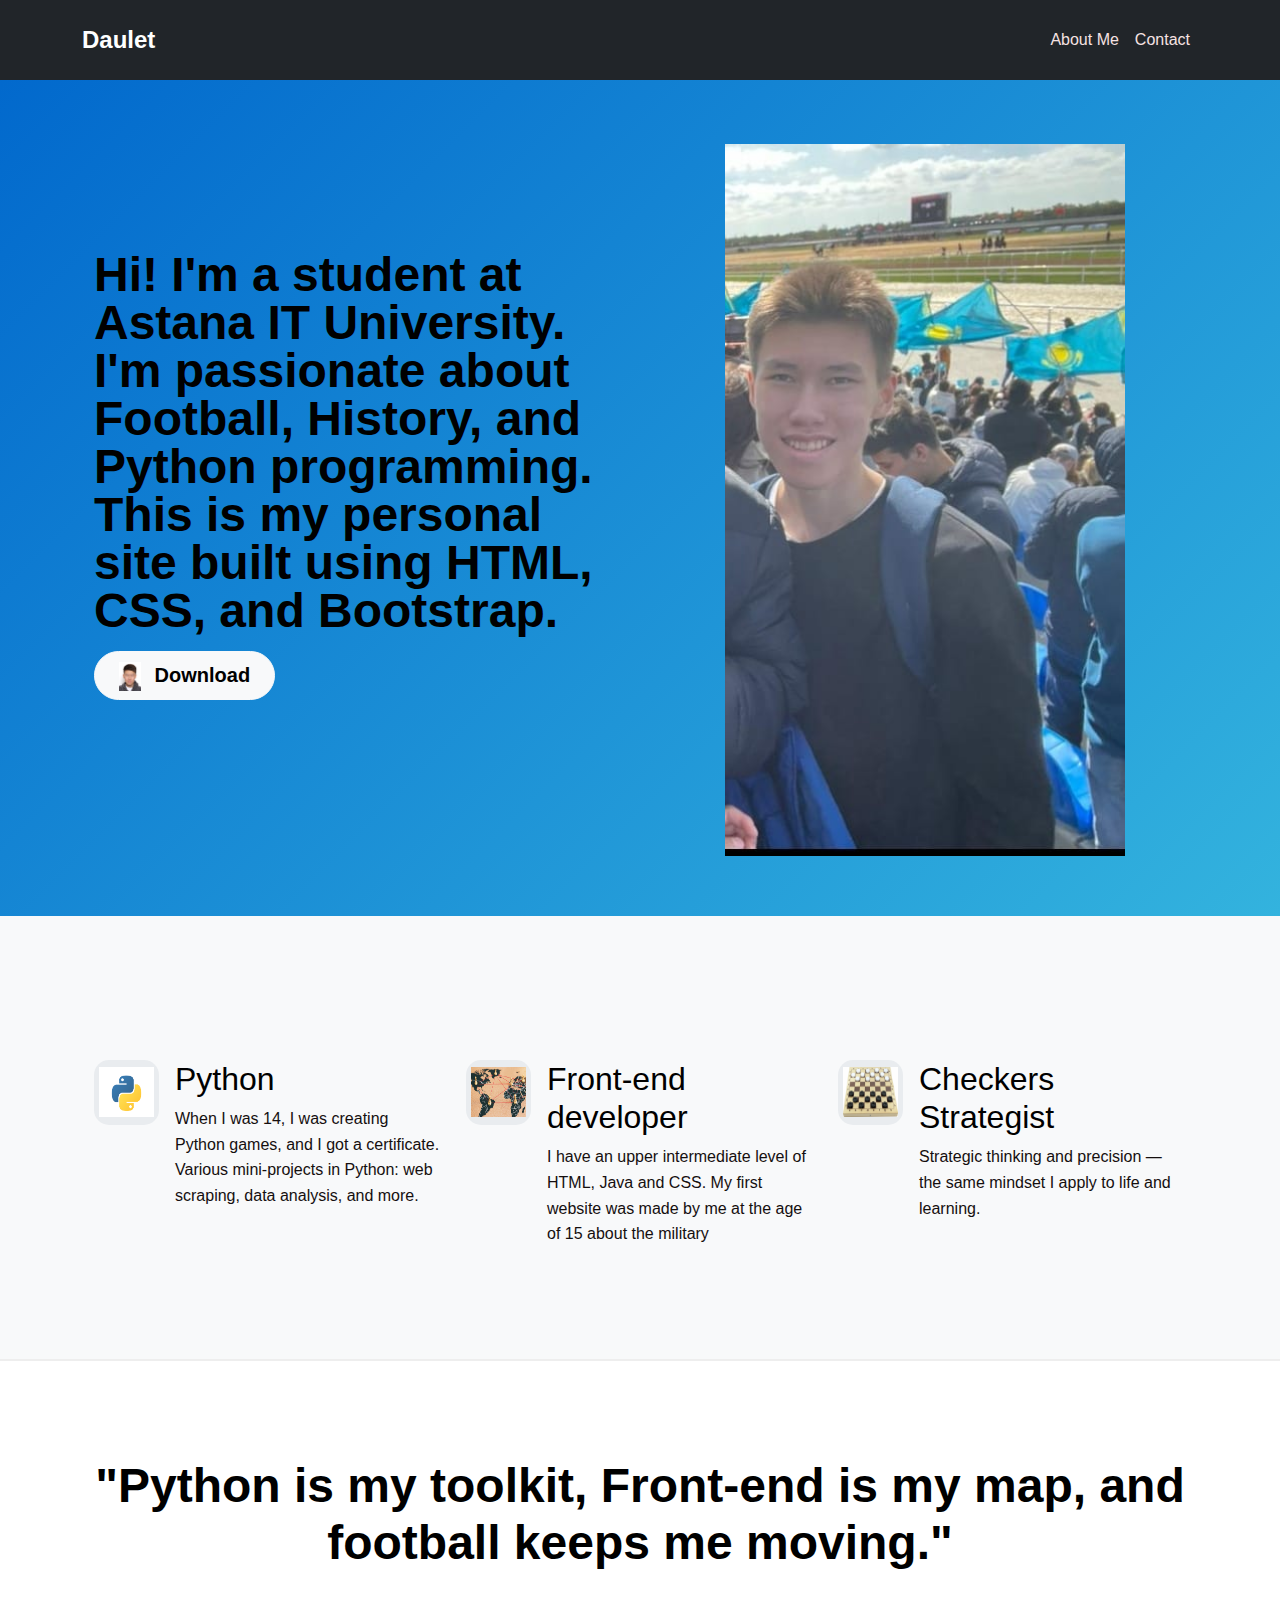
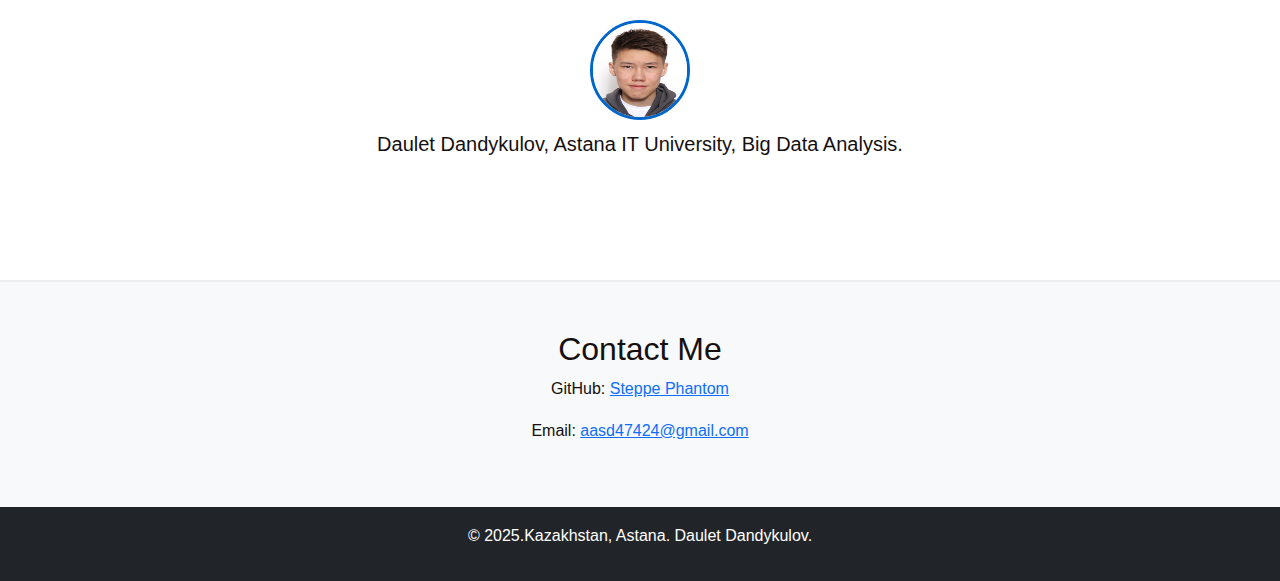
<file: index.html>
<!DOCTYPE html>
<html lang="en">
<head>
  <meta charset="UTF-8">
  <meta name="viewport" content="width=device-width, initial-scale=1.0">
  <link href="https://cdn.jsdelivr.net/npm/bootstrap@5.3.3/dist/css/bootstrap.min.css" rel="stylesheet">
  <link rel="stylesheet" href="static/style/style.css">
  <title>Daulet Dandykulov</title>
</head>
<style>
  body{
    line-height: 1.6;
    background-color: #f8f9fa;
    color: #150f0f;
    scroll-behavior: smooth;
  }
.navbar {
    padding: 16px 0;
}
.navbar-brand {
    font-weight: bold;
    font-size: 1.5rem;
  }
.navbar-dark .nav-link {
    color: #f6e2e2;
  }
.navbar-dark .nav-link:hover {
    color: #33ccff;
  }
</style>
<body>
  <nav class="navbar navbar-expand-lg navbar-dark bg-dark fixed-top">
    <div class="container">
      <a class="navbar-brand" href="#">Daulet</a>
      <div class="collapse navbar-collapse" id="navbarNav">
        <ul class="navbar-nav ms-auto">
          <li class="nav-item"><a class="nav-link" href="#about">About Me</a></li>
          <li class="nav-item"><a class="nav-link" href="#contact">Contact</a></li>
        </ul>
      </div>
    </div>
  </nav>
  <section id="title" class="gradient-background">
    <div class="container col-xxl-8 px-4 pt-5">
      <div class="row flex-lg-row-reverse align-items-center g-5 pt-5">
        <div class="col-10 col-sm-8 col-lg-6 pt-5">
          <img src="static/picture/WhatsApp Image 2025-04-13 at 00.25.23.jpeg" class="d-block mx-lg-auto img-fluid" alt="suret3" width="400" height="500" >
        </div>
        <div class="col-lg-6">
          <h1 class="display-5 fw-bold text-body-emphasis lh-1 mb-3">Hi! I'm a student at Astana IT University. I'm passionate about Football, History, and Python programming. This is my personal site built using HTML, CSS, and Bootstrap.</h1>
          <div class="d-grid gap-2 d-md-flex justify-content-md-start">
            <button type="button" class="btn btn-light btn-lg px-4 me-md-2"><img src="static/picture/daulet.photo" alt=""> Download</button>
          </div>
        </div>
      </div>
    </div>
  </section>
  <section id="features">
    <div class="container px-4 py-5 mt-5" id="hanging-icons">
      <div class="row g-4 py-5 row-cols-1 row-cols-lg-3">
        <div class="col d-flex align-items-start">
          <div class="icon-square text-body-emphasis bg-body-secondary d-inline-flex align-items-center justify-content-center fs-4 flex-shrink-0 me-3">
            <img src="static/picture/python.png" alt="logo python">
          </div>
          <div>
            <h3 class="fs-2 text-body-emphasis">Python</h3>
            <p>When I was 14, I was creating Python games, and I got a certificate.
              Various mini-projects in Python: web scraping, data analysis, and more.
            </p>
          </div>
        </div>
        <div class="col d-flex align-items-start">
          <div class="icon-square text-body-emphasis bg-body-secondary d-inline-flex align-items-center justify-content-center fs-4 flex-shrink-0 me-3">
            <img src="static/picture/пущзщдшешс.jpg" alt="suret">
          </div>
          <div>
            <h3 class="fs-2 text-body-emphasis">Front-end developer</h3>
            <p>I have an upper intermediate level of HTML, Java and CSS. My first website was made by me at the age of 15 about the military</p>
          </div>
        </div>
        <div class="col d-flex align-items-start">
          <div class="icon-square text-body-emphasis bg-body-secondary d-inline-flex align-items-center justify-content-center fs-4 flex-shrink-0 me-3">
            <img src="static/picture/shashki.webp" alt="siret2">
          </div>
          <div>
            <h3 class="fs-2 text-body-emphasis">Checkers Strategist</h3>
            <p>Strategic thinking and precision — the same mindset I apply to life and learning.</p>
          </div>
        </div>
      </div>
    </div>
  </section>
  <section id="testimonial">
    <div class="px-4 py-5 my-5 text-center">
      <h4 class="display-5 fw-bold text-body-emphasis mb-5">"Python is my toolkit, Front-end is my map, and football keeps me moving."</h4>
      <img class="d-block mx-auto rounded-circle mb-2" src="static/picture/daulet.photo" alt="" width="100" height="100">
      <div class="col-lg-6 mx-auto">
        <p class="lead mb-4">Daulet Dandykulov, Astana IT University, Big Data Analysis.</p>
        <div class="row">
        </div>
      </div>
    </div>
  </section>
  <section id="contact" class="container py-5">
    <h2 class="text-center">Contact Me</h2>
    <p class="text-center">GitHub: <a href="https://steppephantom06.github.io/Portfolio2/" target="_blank">Steppe Phantom</a></p>
    <p class="text-center">Email: <a href="aasd47424@gmail.com">aasd47424@gmail.com</a></p>
  </section>
  <footer class="bg-dark text-white text-center py-3">
    <p>&copy; 2025.Kazakhstan, Astana. Daulet Dandykulov.</p>
  </footer>
  <script src="https://cdn.jsdelivr.net/npm/bootstrap@5.3.0/dist/js/bootstrap.bundle.min.js"></script>
</body>
</html>
</file>
<file: static/style/style.css>
body {
    font-family: 'Segoe UI', Tahoma, Geneva, Verdana, sans-serif;
    line-height: 1.6;
    background-color: #f8f9fa;
    color: #333;
    scroll-behavior: smooth;
}
h1, h2, h3 {
    font-weight:initial;
}
.gradient-background {
    background: linear-gradient(135deg, #0066cc, #33b3de);
    color: rgb(210, 204, 204);
    padding-bottom: 60px;
  }
.btn {
    font-weight: 600;
    border-radius: 30px;
}
  
.btn-light img,
.btn-outline-light img {
    width: 22px;
    margin-right: 8px;
}
#features .icon-square {
    width: 65px;
    height: 65px;
    background-color: #e0e0e0;
    display: flex;
    align-items: center;
    justify-content: center;
    border-radius: 15px;
}
  
#features img {
    width: 55px;
    height: 50px;
}
#testimonial {
    background-color: #ffffff;
    border-top: 2px solid #eeeeee;
    border-bottom: 2px solid #eeeeee;
}
  
#testimonial img.rounded-circle {
    border: 3px solid #0066cc;
  }
</file>
